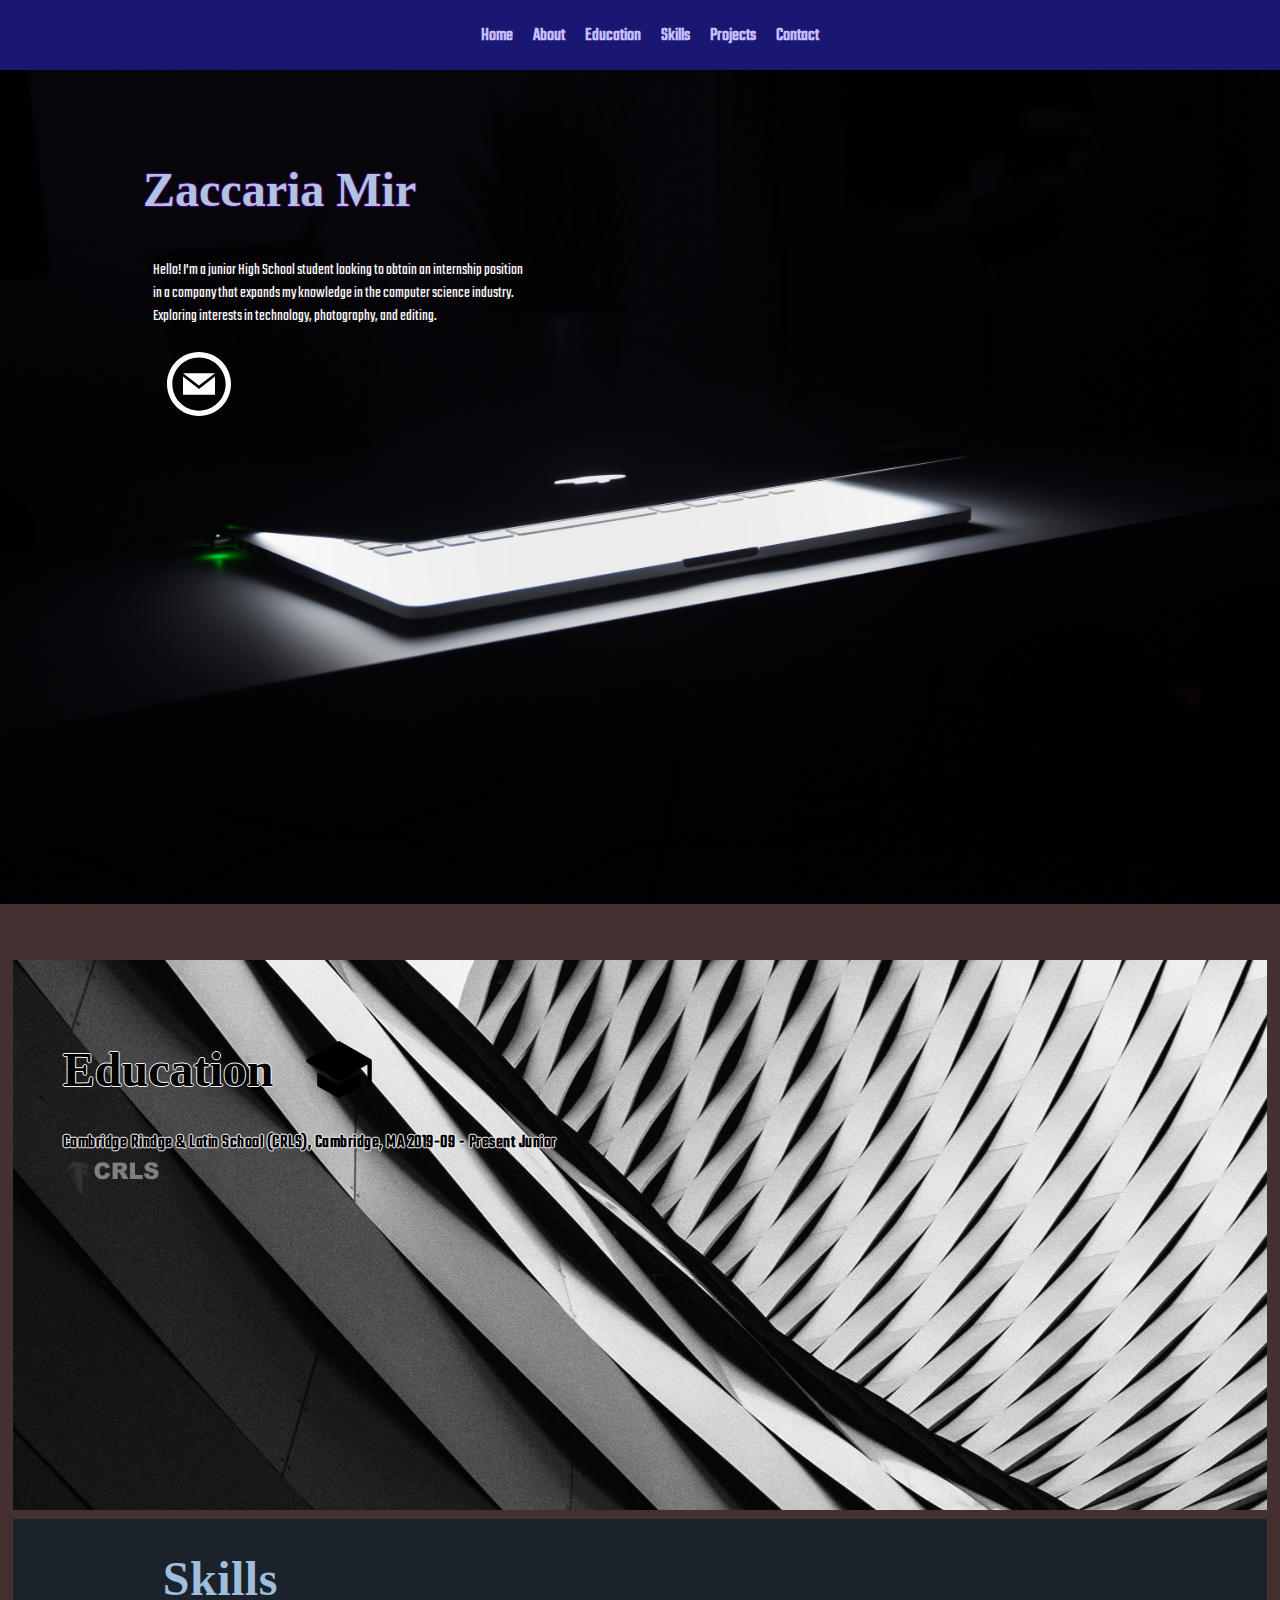
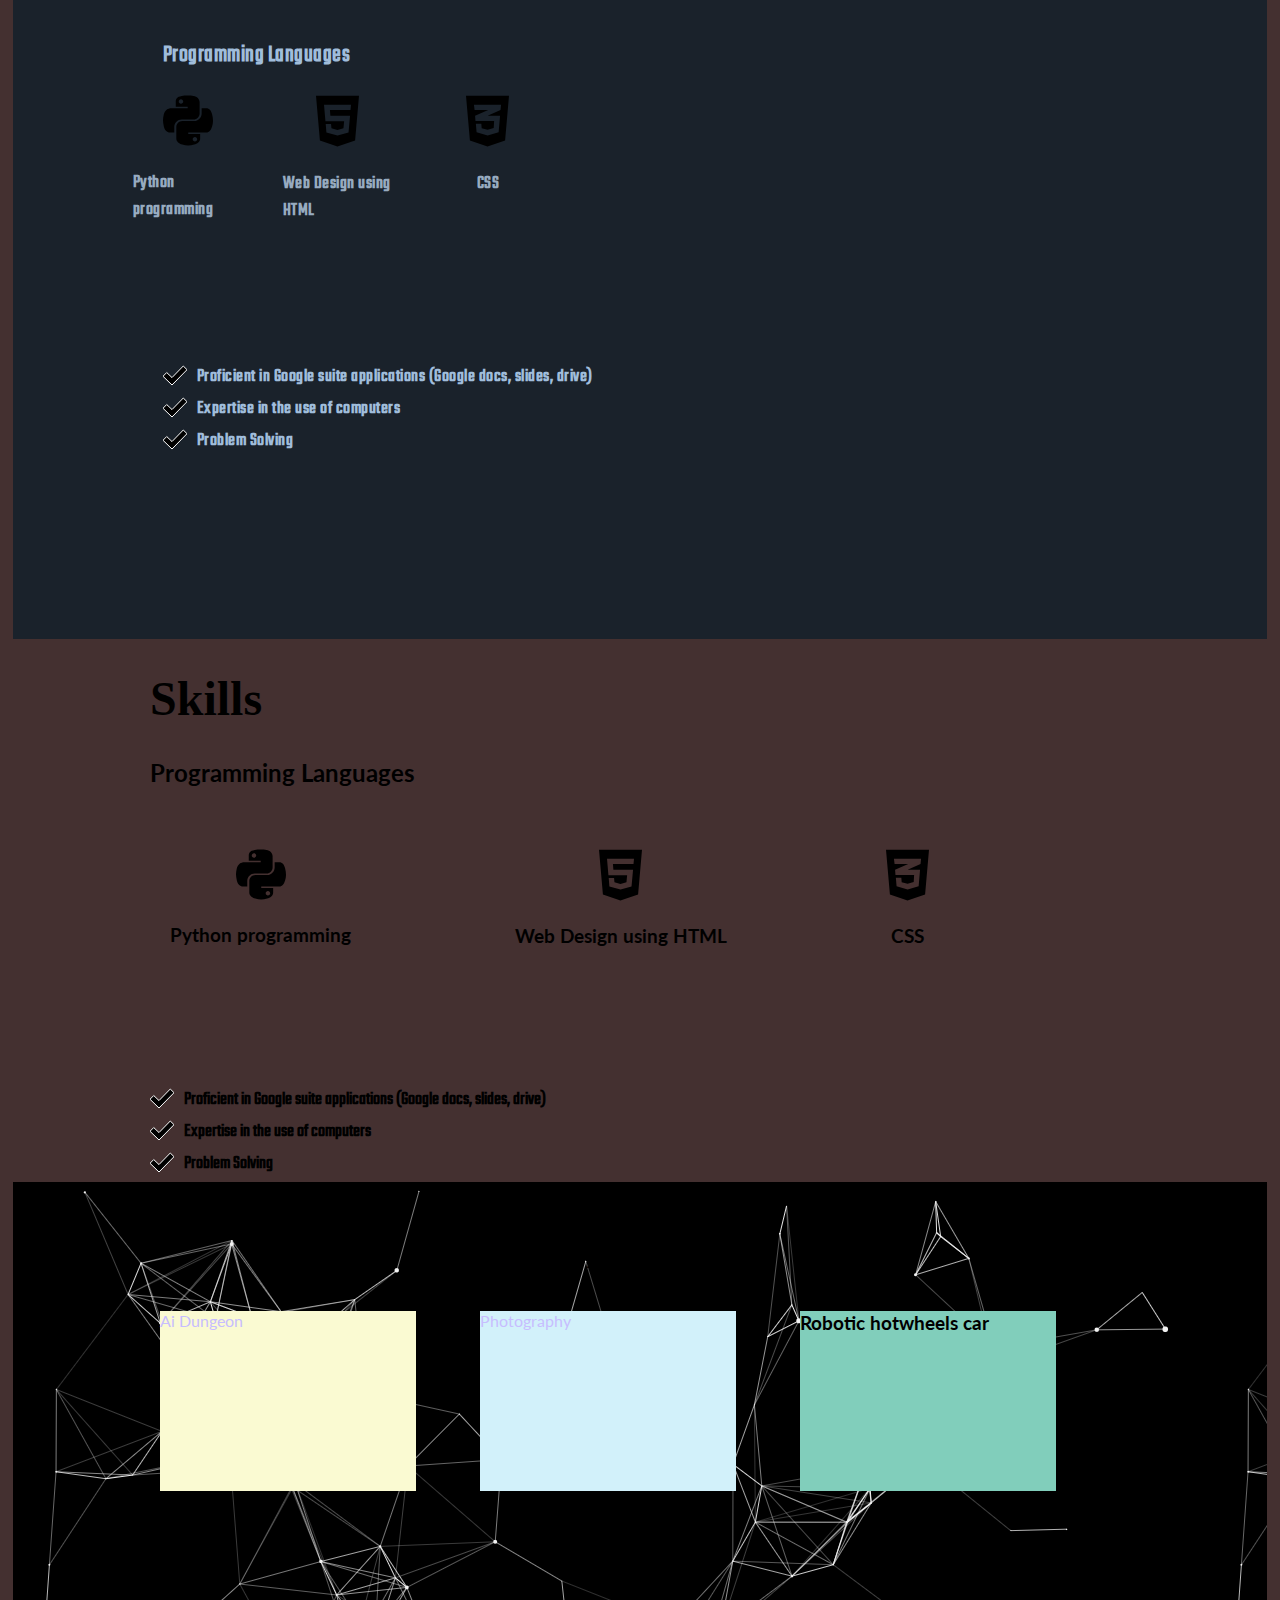
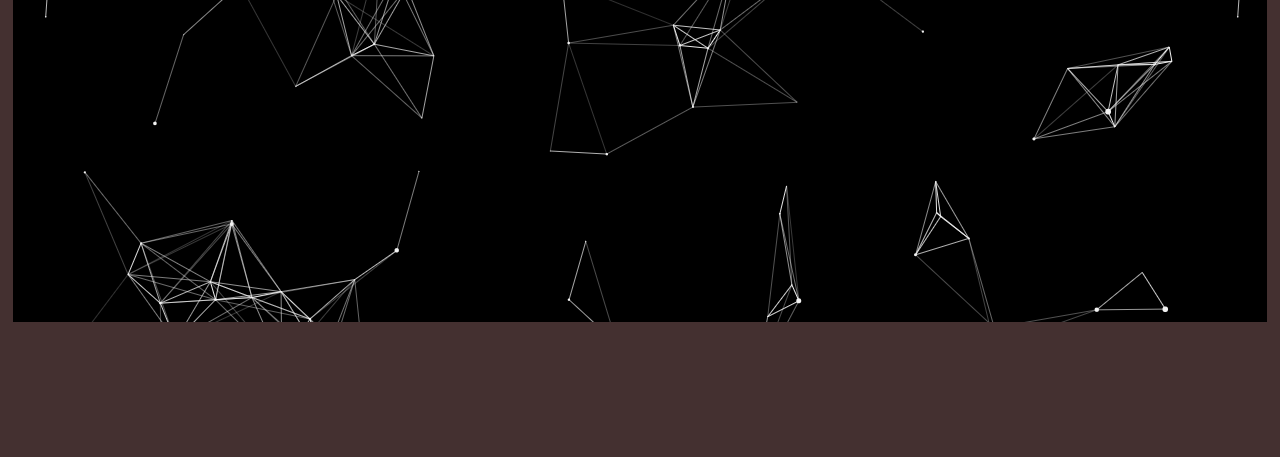
<file: index.html>
<!DOCTYPE html>
<html>

<head>
	<meta charset="utf-8">
	<meta name="viewport" content="width=device-width">
	<title>repl.it</title>
	<link href="css/style.css" rel="stylesheet" type="text/css" />
	<link href="css/flex.css" rel="stylesheet" type="text/css" />
	<link href="css/fonts.css" rel="stylesheet" type="text/css" />
	<link href="css/mediascreen.css" rel="stylesheet" type="text/css" />
	<link rel="stylesheet" href="https://fonts.googleapis.com/icon?family=Material+Icons">
    <link rel="preconnect" href="https://fonts.googleapis.com">
    <link rel="preconnect" href="https://fonts.gstatic.com" crossorigin>
    <link href="https://fonts.googleapis.com/css2?family=Inter:wght@400;500;700&family=Lato:wght@400;700&display=swap" rel="stylesheet">


</head>

<body>
	<div id="emptylink"></div>
	<div id="navbar">
		<!-- <h1 class="header">Zaccaria Mir</h1> -->
		<ul>
			<li><a href="#emptylink">
					<h3 class="teko">Home</h3>
				</a></li>
			<li><a href="#emptylink">
					<h3 class="teko">About</h3>
				</a></li>
			<li><a href="#education_tag">
					<h3 class="teko">Education</h3>
				</a></li>

			<li><a href="#skills_tag">
					<h3 class="teko">Skills</h3>
				</a></li>

			<li><a href="#projects_tag">
					<h3 class="teko">Projects</h3>
				</a></li>

			<li><a href="#emptylink">
					<h3 class="teko">Contact</h3>
				</a></li>
		</ul>
	</div>



	<div id="background2">
		<header id="about_container">
			<h1 id="main_name">Zaccaria Mir</h1>
			<p class="teko">Hello! I'm a junior High School student looking to obtain an internship position in a company that expands
				my knowledge in the computer science industry. Exploring interests in technology, photography, and editing.</p>
			<div class="socials">
				<a class="socials" href="mailto: zacci.mir@gmail.com"><svg xmlns="http://www.w3.org/2000/svg" width="80" height="80"
					 fill="white" viewBox="-3 -3 30 30">
						<path d="M12 2.02c5.514 0 10 4.486 10 10s-4.486 10-10 10-10-4.486-10-10 4.486-10 10-10zm0-2c-6.627 0-12 5.373-12 12s5.373 12 12 12 12-5.373 12-12-5.373-12-12-12zm0 12.55l-5.992-4.57h11.983l-5.991 4.57zm0 1.288l-6-4.629v6.771h12v-6.771l-6 4.629z"
						/></svg></a>
			</div>
		</header>
	</div>

	<div id="background3"></div>
	<div id="education_tag"></div>

	<div id="education_container">
		<div id="row">
			<h1 class="education">Education</h1>
            
			<img src="../images/school.svg" alt = "python" width = "70px">
        </div>
        <div>
            <h3 class="education_text">Cambridge Rindge & Latin School (CRLS), Cambridge, MA 2019-09 - Present Junior</h3>
            <img src="../images/crls(1).png" alt = "python" width = "100px">
        </div>

	</div>




	<div id="skills_tag"></div>

	<div id="skills_container">
        <div id="skills_margin">
            <h1 class="pclass">Skills</h1>
            <h2 class="teko pclass" >Programming Languages</h2>
            <div id="skill_row">
                <div id="skill_1">
                    <img src="../images/python-brands.svg" alt = "python" width = "50" >
                        <!-- <img src="../images/Check_mark_9x9.svg.png" alt = "check" width = "30"> -->
                    <h3 class="teko nomp">Python programming</p>
                </div>
                <div id="skill_1">
                    <img src="../images/html5-brands.svg" alt = "HTML & CSS" width = "43">

                    
                    <h3 class="teko nomp">Web Design using HTML</h3>
                        <!-- <img src="../images/Check_mark_9x9.svg.png" alt = "check" width = "50px"> -->
                </div>

                <div id="skill_1">
                    <img src="../images/css3-alt-brands.svg" alt = "HTML & CSS" width = "43">
                    
                    <h3 class="teko nomp">CSS</h3>
                </div>
                
                
            </div>
        </div>
            
        <div id="skills_margin2">
            <div id="text" class="pclass">
                <div id="each_line">
                    <svg xmlns="http://www.w3.org/2000/svg" width="24" height="24" stroke="white"  viewBox="0 0 24 24"><path d="M20.285 2l-11.285 11.567-5.286-5.011-3.714 3.716 9 8.728 15-15.285z"/></svg>
                    <h3 class="teko checktext">Proficient in Google suite applications (Google docs, slides, drive)</h3>
                    
                </div>
                <div id="each_line">
                    <svg xmlns="http://www.w3.org/2000/svg" width="24" height="24" stroke="white"  viewBox="0 0 24 24"><path d="M20.285 2l-11.285 11.567-5.286-5.011-3.714 3.716 9 8.728 15-15.285z"/></svg>
                    <h3 class="teko checktext">Expertise in the use of computers</h3>
                    
                </div>
                <div id="each_line">
                    <svg xmlns="http://www.w3.org/2000/svg" width="24" height="24" stroke="white"  viewBox="0 0 24 24"><path d="M20.285 2l-11.285 11.567-5.286-5.011-3.714 3.716 9 8.728 15-15.285z"/></svg>
                    <h3 class="teko checktext">Problem Solving</h3>
                </div>
            </div>
        </div>
        <!-- </ul> -->
	</div>
    


	<div id="skills_container2">
        <div id="skills_margin">
            <h1 class="pclass">Skills</h1>
            <h2 class=" pclass" >Programming Languages</h2>
            <div class="wu_row">
                <div class="wu_skill">
                    <img src="../images/python-brands.svg" alt="python" width = "50" >
                        <!-- <img src="../images/Check_mark_9x9.svg.png" alt = "check" width = "30"> -->
                    <h3 class=" nomp">Python programming</p>
                </div>
                 <div class="wu_skill">
                    <img src="../images/html5-brands.svg" alt="HTML & CSS" width = "43">

                    
                    <h3 class=" nomp">Web Design using HTML</h3>
                        <!-- <img src="../images/Check_mark_9x9.svg.png" alt = "check" width = "50px"> -->
                </div>

                 <div class="wu_skill">
                    <img src="../images/css3-alt-brands.svg" alt="HTML & CSS" width = "43">
                    
                    <h3 class=" nomp">CSS</h3>
                </div>
                
                
            </div>
        </div>
            
        <div id="skills_margin2">
            <div id="text" class="pclass">
                <div id="each_line">
                    <svg xmlns="http://www.w3.org/2000/svg" width="24" height="24" stroke="white"  viewBox="0 0 24 24"><path d="M20.285 2l-11.285 11.567-5.286-5.011-3.714 3.716 9 8.728 15-15.285z"/></svg>
                    <h3 class="teko checktext">Proficient in Google suite applications (Google docs, slides, drive)</h3>
                    
                </div>
                <div id="each_line">
                    <svg xmlns="http://www.w3.org/2000/svg" width="24" height="24" stroke="white"  viewBox="0 0 24 24"><path d="M20.285 2l-11.285 11.567-5.286-5.011-3.714 3.716 9 8.728 15-15.285z"/></svg>
                    <h3 class="teko checktext">Expertise in the use of computers</h3>
                    
                </div>
                <div id="each_line">
                    <svg xmlns="http://www.w3.org/2000/svg" width="24" height="24" stroke="white"  viewBox="0 0 24 24"><path d="M20.285 2l-11.285 11.567-5.286-5.011-3.714 3.716 9 8.728 15-15.285z"/></svg>
                    <h3 class="teko checktext">Problem Solving</h3>
                </div>
            </div>
        </div>
        <!-- </ul> -->
	</div>
    

<!-- </h3> -->
    <div id="projects_tag"></div>

    <div id="projects_container">
        <h1>Projects</h1>
        <div id="project_row">
            <div id="project1">
                <a href="mailto: https://replit.com/join/whnthsrmjc-zaccariamir">Ai Dungeon</a>
            </div>

            <div id="project2">
                <a href="html/photo.html">Photography</a>
            </div>

            <div id="project3">
                <h3> Robotic hotwheels car</h3>
            </div>
            
            <h3 class="teko"></h3>
            </div>
		
	</div>
    


  </body>
</html>
</file>
<file: css/style.css>
/*
SPACING SYSTEM (px)
2 / 4 / 8 / 12 / 16 / 24 / 32 / 48 / 64 / 80 / 96 / 128

FONT SIZE SYSTEM (px)
10 / 12 / 14 / 16 / 18 / 20 / 24 / 30 / 36 / 44 / 52 / 62 / 74 / 86 / 98
*/

:root {
    --skill_left_padding: 50px;
}
body {
    background-color: rgb(68, 48, 48);
    /* background-color: rgba(207, 207, 207, 0.801); */
    /* background-image: url(../background/cool-background10.png); */
    
    color: black;
    width: 100%;
    font-family: "Lato" /* Arial, Verdana, sans-serif */;
    margin: 0px;
    padding: 0px;
  
}

#education_tag{
    position: relative;
    top: -10vh;
}


#skills_tag{
    position: relative;
    top: -5vh;
}

#projects_tag{
    position: relative;
    top: -5vh;
}



 h1.header{
    color: black;
    background-color: rgb(85, 84, 146);
    top: 0px;
    left: 0px;
    padding: 5px;
    margin: 0px;
    width: 20vw;
    height: 5vh;
    position: fixed;

    font-family: "Times New Roman", Times, serif;

    display: flex;
    justify-content: center;
    align-items: center;
    flex-direction: column;
}


h1{
    font-family: "Times New Roman", Times, serif;
    font-size: 3em;
}


p{
    margin-top: 10px;
    margin-left: 10px;
    color: whitesmoke;
}


image{
    margin-top: 0px;
}




h3{
    margin: 0px;
    padding: 0px;
    font-size: 1.2em;
}



.nomp{
    margin: 20px;
    padding: 0px;
}

h2{
    margin: 0px;
    padding: 0px;
}



/* a:visited {
  color: rgb(130, 0, 98);
} */

a:link, a:visited {
  color: rgb(199, 189, 255);
  text-decoration: none;
}



education_background{
    
}



.socials{
    display: inline-flex;
    align-items: center;
    justify-content: center;
    height: 5rem;
    width: 5rem;
    /* background-color: #495057; */
    color: #fff;
    /* fill: white; */
    border-radius: 100%;
    font-size: 1.5rem;
    margin-right: -2rem;

    
    

}

#mail{
    background-image: url(../images/mail_white_24dp.svg);
}


#row{
    display: flex;
    flex-direction: row;
}

h1.education{
    font-family: "Times New Roman", Times, serif;
    font-size: 3em;
    margin-right: 30px;
    text-shadow: -1px 0 whitesmoke, 0 1px whitesmoke, 1px 0 whitesmoke, 0 -1px whitesmoke;
}


.checktext{
    padding: 0px;
    margin: 0px 0px 0px 10px;
}

#skills_margin{
    margin-left: 100px;


}
.pclass {
    padding: 0px 0px 0px var(--skill_left_padding);
}

#skills_margin2{
    margin-left: 100px;
}

.grid-3-cols {
  display: grid;
  grid-template-columns: repeat(3, 1fr);
  column-gap: 80px;
}

.solid{
    outline-style: solid;
    color: white;
}
</file>
<file: css/flex.css>
#navbar {
    /* background-color: rgb(85, 84, 146); */
    background-color: #191772;
    /* rgb(47, 46, 116) */
    position: fixed;
    height: 50px;
    width: 100%;
    padding: 10px;
    top: 0px;
    left: 0px;
    display: flex;
    justify-content: space-around;
    align-items: center;
    flex-direction: row;
    z-index: 2;
}



#background2 {

    background-image: url(../background/pexels-daniel-putzer.jpg);
    background-size: 100%;
    background-repeat: no-repeat;
    
    width: 100%;
    height: 100vh;


    display: flex;
    margin: 0px;
    margin-top: 50px;
    padding: 0px;
}



#about_container {
    padding: 15px;
    margin-top: 5%;
    margin-left: 10vw;
    margin-right: 15vw;
    height: 40vh;
    width: 30vw;

    /* border-radius: 50%; */

    display: flex;
    flex-direction: column;

}


#education_container {
    /* background-color: rgba(195, 176, 230, 0.74); */
    background-image: url(../background/cool-background9.png);
    padding: 50px;
    margin-top: 1vh;
    margin-left: 1vw;
    margin-right: 1vw;
    height: 50vh;

    /* background-color: rgba(131, 172, 224, 0.856); */
    display: flex;
    flex-direction: column;
    /* justify-content: center; */
    /* align-items: flex-start; */

}


#skills_container {
    background-color: #1A222B;
    /*TETRADIC COLORS: #1a2b23 , #1a222b , #2b1a22 , #2b231a */
    /* Tint variation #8ba1b9 */

    /* padding: 50px; */
    margin-top: 1vh;
    margin-left: 1%;
    margin-right: 1%;



    height: 80vh;
    width: 98%;

    display: flex;
    flex-direction: column;
    color: #a0bddb;
    letter-spacing: 0.5px;
/* 
    min-width: 750px; */

}


#skill_row{
    display: flex;
    flex-direction: row;

    margin: 20px 0px 0px 0px;
    width: 100%;
    /* color: rgb(101, 126, 156); */
    /* color: #8ba1b9; */
    color: #97abc0;

}

#skill_1 {
    width: 150px;
    padding: 0px;
    display: flex;
    flex-direction: column;
    align-items: center;
}


#each_line{
    width: 100%;
    /* background-color: blue; */
    display: flex;
    align-items: center;
    margin-bottom: 5px;
}

#text{
    width: 100%;
    margin-top: 100px;
}




#projects_container {
    /* background-color:  rgba(94, 5, 70, 0.603); */
    background-image: url(../background/cool-backgroundb.png);
    padding: 10px;
    /* margin-top: 1vh; */
    margin-bottom: 15vh;
    margin-left: 1vw;
    margin-right: 1vw;
    height: 80vh;
    
    display: flex;
    flex-direction: column;
    align-items: center;
}

#project_row{
    display: flex;
    flex-direction: row;
}

#project1 {
    width: 20vw;
    height: 20vh;
    background-color: lightgoldenrodyellow;
    margin-right: 5vw;
}
#project2 {
    width: 20vw;
    height: 20vh;
    background-color: rgb(210, 241, 250);
    margin-right: 5vw;
}
#project3 {
    width: 20vw;
    height: 20vh;
    background-color: rgb(129, 206, 187);
    margin-right: 5vw;
}


#emptylink{
    height: 1px;
    width: 1px;
}





ul{
    margin: 0px;
    padding: 0px;
    display: flex;
    flex-direction: row;

}


li{
    display: inline;
    padding: 5px;
    margin: 5px;
}



a:hover.socials{
  display: inline-flex;
  align-items: center;
  justify-content: center;
  background-color: rgba(131, 171, 224, 0.623);
  /* background-image: url(../images/iconmonstr-email-10-240.png); */
  /* background-color: rgba(196, 101, 101, 0.356); */
  /* background-color: rgba(97, 77, 77, 0.842); */
  border-radius: 100%;
  height: 5rem;
  width: 5rem;
  font-size: 1.5rem;
}


.wu_row {
    display: flex;
    flex-direction: row;
    width: 70%;
    gap: 15%;
    margin-top: 5%;
    padding-left: var(--skill_left_padding);
    
}
.wu_skill {
    
    display:flex;
    box-sizing: border-box;
    margin: 0;
    padding: 0;
    flex-direction: column;
    align-items: center;
}
</file>
<file: css/fonts.css>
@font-face {
    font-family:cormarant;
    src: url(../fonts/CormorantGaramond.otf);
}

@font-face {
    font-family: quicksand;
    src: url(../fonts/Quicksand-Regular.otf);
}

@font-face {
    font-family: teko;
    src: url(../fonts/Teko-Regular.ttf);
}

@font-face {
    font-family: D-DIN;
    src: url(../fonts/D-DIN-Bold.otf);
}



.cormarant{
    font-family: cormarant;
    
}

.quicksand{
    font-family: quicksand;
    
}

.teko{
    font-family: teko;
    /* margin-top: 20px; */
}

.D-DIN{
    font-family: D-DIN;
    
}

#main_name{
    /* color: rgb(102, 153, 153); */
    color: lightsteelblue;
    text-shadow: -1px 0 indigo, 0 1px indigo, 1px 0 indigo, 0 -1px indigo;
    display: flex;
    position: relative;

}

#social-color{
    /* color: rgb(102, 153, 153); */
    color: white;
    text-shadow: -1px 0 indigo, 0 1px indigo, 1px 0 indigo, 0 -1px indigo;
    display: flex;
    position: relative;
}

.education_text{
    font-family: teko;
    text-shadow: -1px 0 whitesmoke, 0 1px whitesmoke, 1px 0 whitesmoke, 0 -1px whitesmoke;
    letter-spacing: 0.5px;
}
</file>
<file: css/mediascreen.css>
@media screen and (max-width: 1100px){
    #navbar {
    position: fixed;
    height: 50px;
    width: 100vw;
    padding: 5px;
    margin: 0px;
    top: 0px;
    left: 0px;
    display: flex;
    justify-content: space-around;
    align-items: center;
    flex-direction: row;
    }

    #about_container {
    padding: 10px;
    position: relative;
    margin-top: 5%;
    margin-left: 10vw;
    margin-right: 10vw;
    width: 50vw;
    text-shadow: -1px 0 black, 0 1px black, 1px 0 black, 0 -1px black;


    display: flex;
    flex-direction: column;

    }

    /* #background2 {

    background-image: url(../background/pexels-daniel-putzer.jpg);
    background-size: 100%;
    background-repeat: no-repeat; */
    /* position: relative; */
    /* top: -700px; */
    /* left:  */
/* 
    width: 100%;
    height: 100%;
    
    display: flex;

    margin: 0px;
    padding: 0px;
    } */

    #education_container {
    /* background-color: rgba(195, 176, 230, 0.74); */
    background-image: url(../background/cool-background9.png);
    padding: 50px;
    margin-top: 1vh;
    margin-left: 1vw;
    margin-right: 1vw;
    height: 50vh;
    
    /* background-color: rgba(131, 172, 224, 0.856); */
    display: flex;
    flex-direction: column;
    /* justify-content: center; */
    /* align-items: flex-start; */

}


    #skills_container {
/*         background-color: rgba(196, 101, 101, 0.356); */
        padding: 0px;
        margin-top: 1%;
        margin-left: 1%;
        margin-right: 1%;
        height: 70vh;

        display: flex;
        flex-direction: column;

        /* min-width: 750px; */
    }
    
    #skills_margin  {
        margin-left: 0px;
    }
    #skills_margin2{
    margin-left: 0px;
}

    #text{
        width: 50%;
        margin-top: 20px;
        margin-left: 50px;
        white-space: nowrap;
    }

    .pclass {
    padding: 10px 0px 0px 50px;
    margin: 0px;
}



    .container {
        text-align: center;
        padding: 0px;
        top: -5px;
        display: flex;
        justify-self: center;
        justify-content: space-around;
    }


    .socials{
        display: inline-flex;
        align-items: center;
        justify-content: center;
        height: 5rem;
        width: 5rem;
        /* background-color: #495057; */
        color: #fff;
        /* fill: white; */
        border-radius: 100%;
        font-size: 1.5rem;
        margin-left: 35vw;
        margin-bottom: 45vh;

    }

}
</file>
